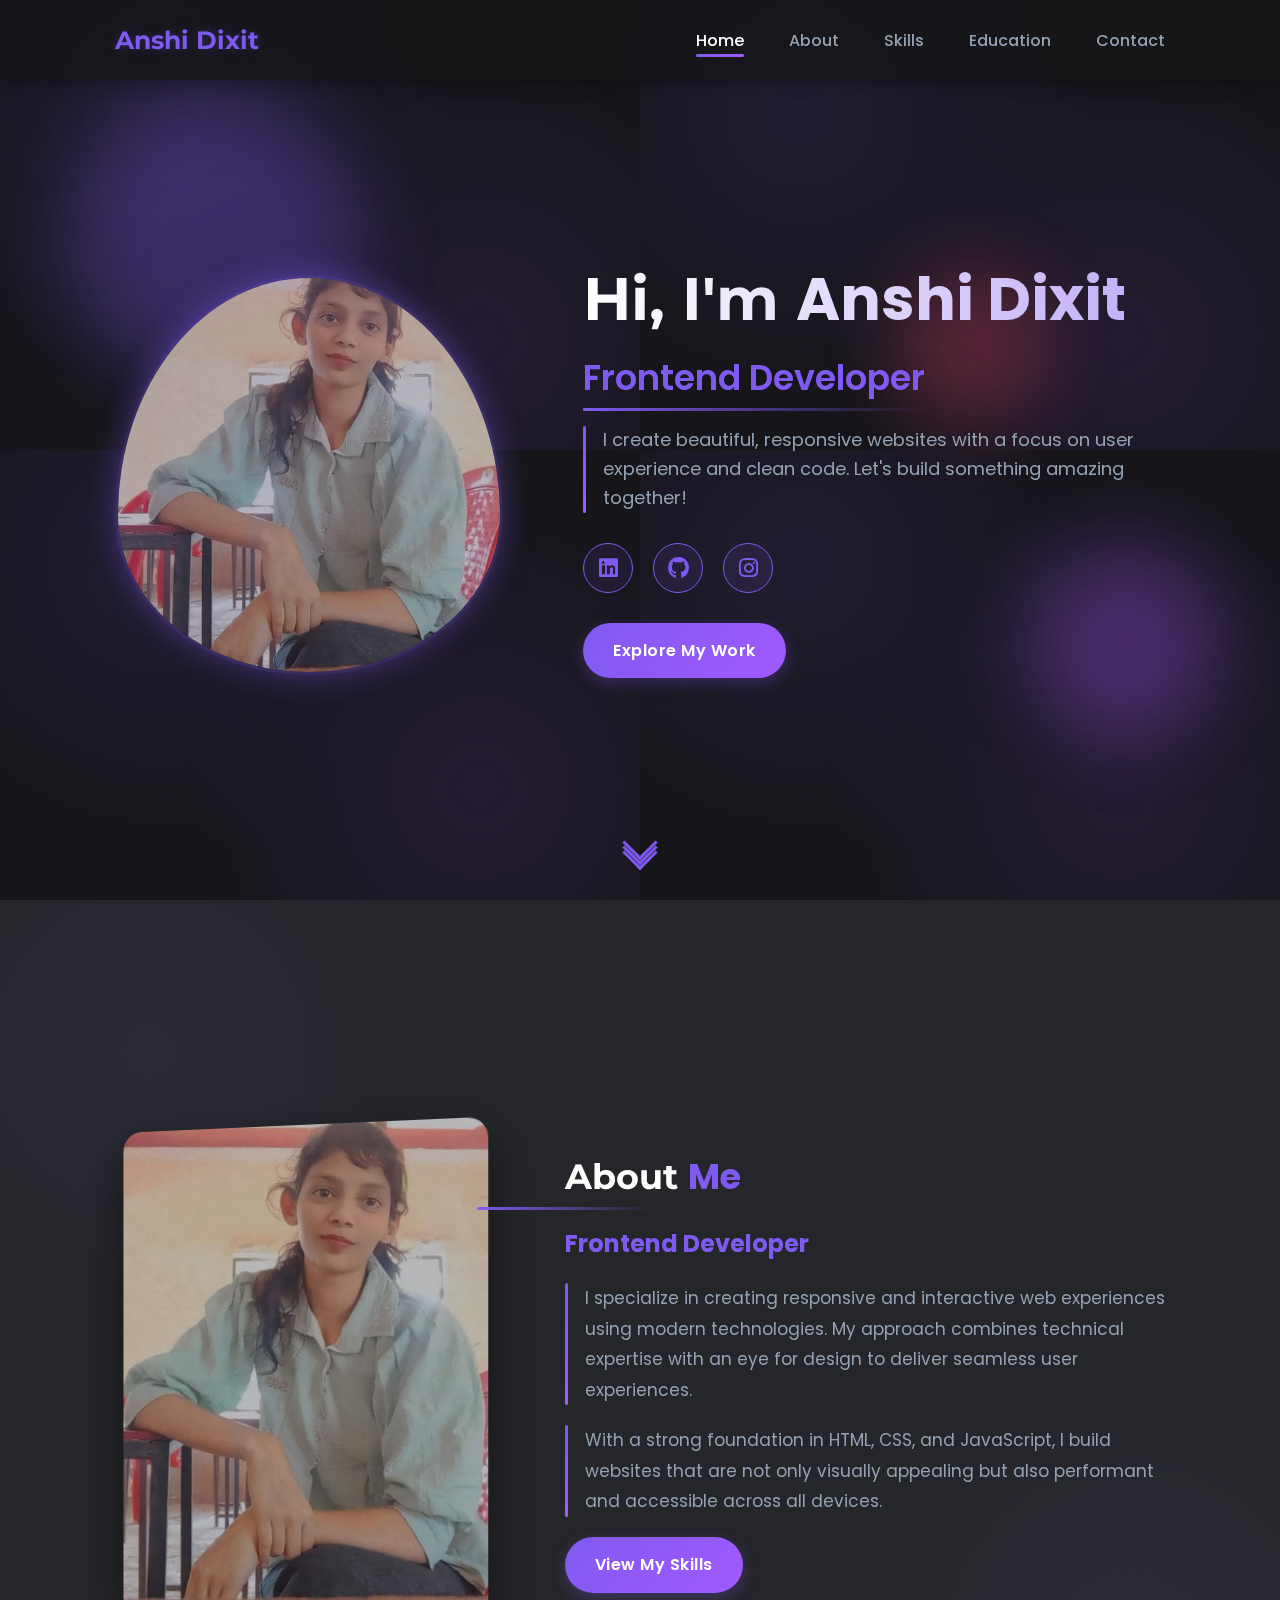
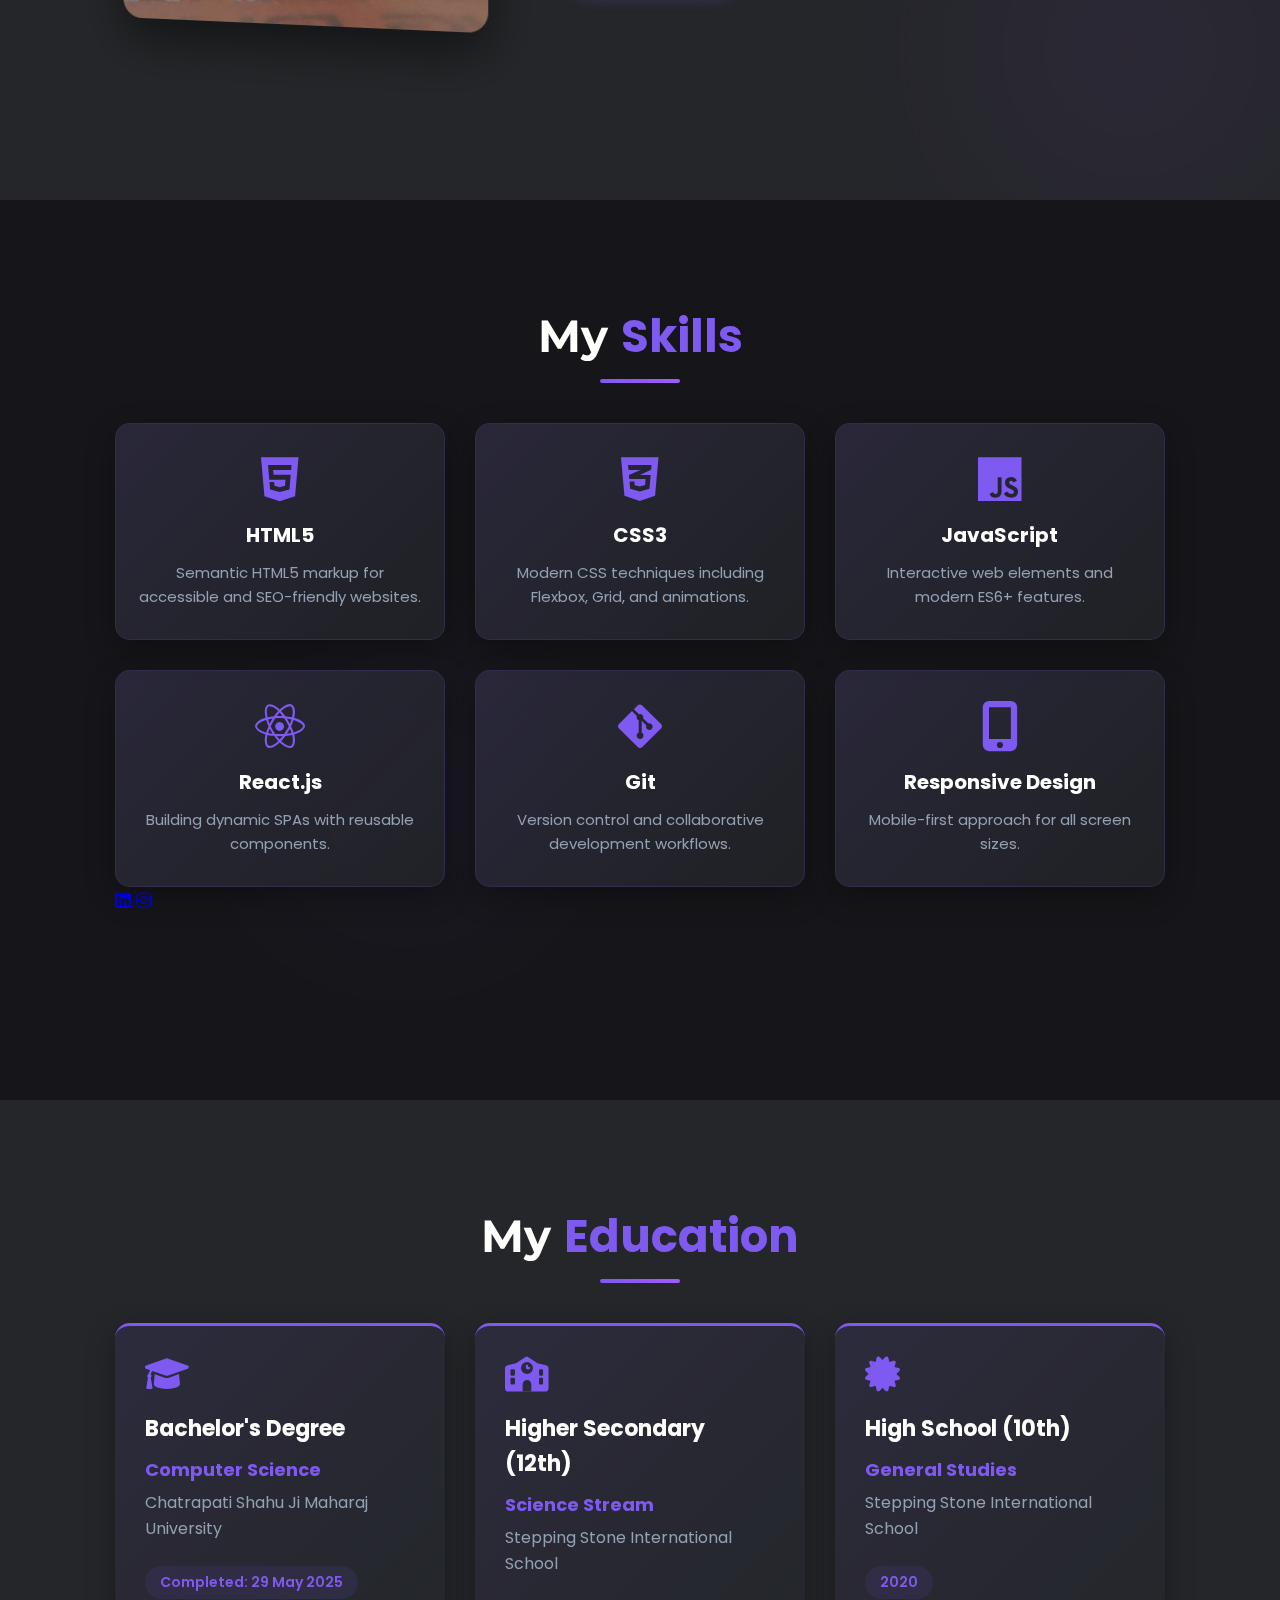
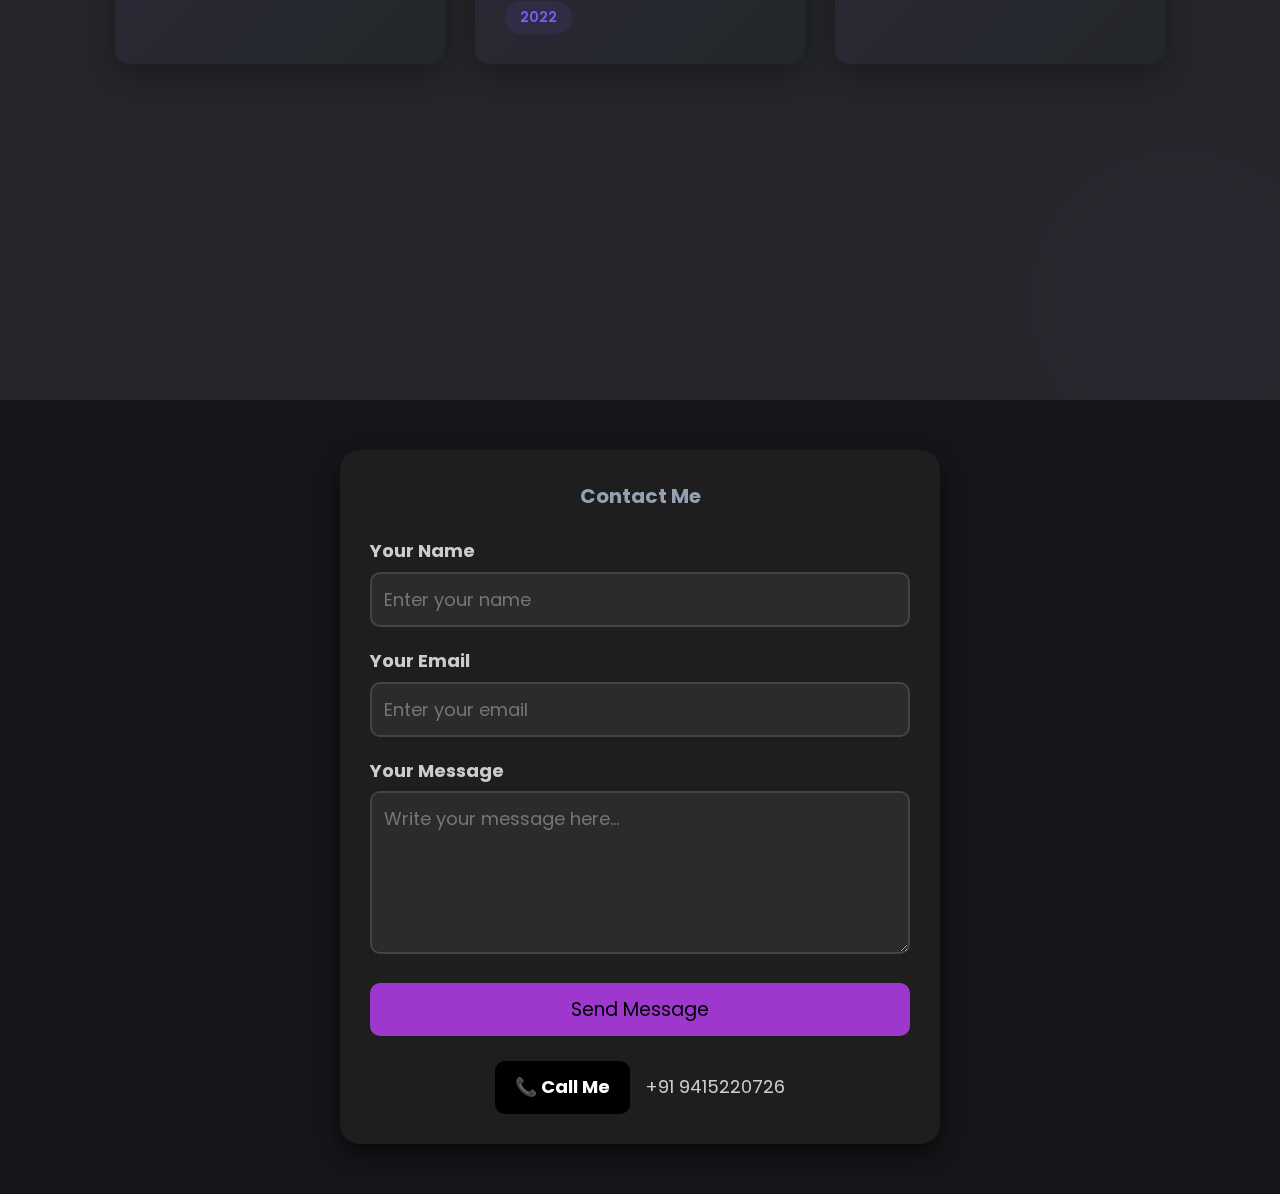
<file: index.html>
<!DOCTYPE html>
<html lang="en">
<head>
    <meta charset="UTF-8">
    <meta name="viewport" content="width=device-width, initial-scale=1.0">
    <link rel="stylesheet" href="https://cdnjs.cloudflare.com/ajax/libs/font-awesome/6.0.0-beta3/css/all.min.css">
    <title>Anshi Dixit - Portfolio</title>
    <style>
        @import url('https://fonts.googleapis.com/css2?family=Poppins:wght@300;400;500;600;700&family=Montserrat:wght@400;600;700&display=swap');

        :root {
            --primary: #7F5AF0;  /* Vibrant purple */
            --secondary: #a259ff; /* Teal accent */
            --dark: #16161A;     /* Dark background */
            --darker: #0F0F13;   /* Even darker elements */
            --light: #FFFFFE;    /* Pure white text */
            --accent: #EF4565;   /* Pink accent */
            --text: #94A1B2;     /* Light gray text */
            --bg: #242629;      /* Dark gray background */
            --glass: rgba(36, 38, 41, 0.7); /* Glass effect */
        }

        * {
            font-family: 'Poppins', sans-serif;
            margin: 0;
            padding: 0;
            box-sizing: border-box;
            text-decoration: none;
            border: none;
            outline: none;
        }

        html {
            font-size: 62.5%;
            overflow-x: hidden;
            scroll-behavior: smooth;
        }

        body {
            background-color: var(--dark);
            color: var(--text);
            line-height: 1.6;
            overflow-x: hidden;
             font-size: 18px; 
        }

        /* Animated Background */
        .bg-pattern {
            position: fixed;
            top: 0;
            left: 0;
            width: 100%;
            height: 100%;
            z-index: -1;
            opacity: 0.1;
            background: 
                radial-gradient(circle at 25% 25%, var(--primary), transparent 50%),
                radial-gradient(circle at 75% 75%, var(--secondary), transparent 50%);
            background-size: 50% 50%;
            animation: gradient-move 20s ease infinite;
        }

        @keyframes gradient-move {
            0% { background-position: 0% 0%, 100% 100%; }
            50% { background-position: 100% 0%, 0% 100%; }
            100% { background-position: 0% 0%, 100% 100%; }
        }

        header {
            position: fixed;
            top: 0;
            width: 100%;
            left: 0;
            padding: 2rem 9%;
            background-color: rgba(22, 22, 26, 0.9);
            display: flex;
            justify-content: space-between;
            align-items: center;
            z-index: 100;
            box-shadow: 0 2px 15px rgba(0, 0, 0, 0.3);
            backdrop-filter: blur(10px);
        }

        .logo {
            font-size: 2.5rem;
            font-weight: 700;
            color: var(--primary);
            cursor: pointer;
            transition: 0.3s ease;
            font-family: 'Montserrat', sans-serif;
            text-shadow: 0 0 10px rgba(127, 90, 240, 0.3);
        }

        .logo:hover {
            color: var(--secondary);
            text-shadow: 0 0 15px rgba(44, 182, 125, 0.4);
        }

        nav a {
            font-size: 1.6rem;
            color: var(--text);
            margin-left: 4rem;
            font-weight: 500;
            transition: 0.3s ease;
            position: relative;
            padding: 0.5rem 0;
        }

        nav a:hover,
        nav a.active {
            color: var(--light);
        }

        nav a::after {
            content: '';
            position: absolute;
            width: 0;
            height: 3px;
            background: linear-gradient(90deg, var(--primary), var(--secondary));
            bottom: 0;
            left: 0;
            transition: width 0.3s ease;
            border-radius: 3px;
        }

        nav a:hover::after,
        nav a.active::after {
            width: 100%;
        }

        section {
            min-height: 100vh;
            padding: 10rem 9% 5rem;
            position: relative;
        }

        /* Home Section */
        .home {
            display: flex;
            gap: 8rem;
            align-items: center;
            justify-content: center;
        }

        .home .home-content h1 {
            font-size: 6rem;
            line-height: 1.2;
            font-weight: 700;
            margin-bottom: 1.5rem;
            color: var(--light);
            font-family: 'Montserrat', sans-serif;
            background: linear-gradient(90deg, var(--light), var(--primary));
            -webkit-background-clip: text;
            background-clip: text;
            color: transparent;
            animation: gradient-shift 8s ease infinite;
            background-size: 200% 200%;
        }

        @keyframes gradient-shift {
            0% { background-position: 0% 50%; }
            50% { background-position: 100% 50%; }
            100% { background-position: 0% 50%; }
        }

        .home-content h2 {
            font-size: 3.5rem;
            font-weight: 600;
            margin-bottom: 2rem;
            color: var(--primary);
            position: relative;
            display: inline-block;
        }

        .home-content h2::after {
            content: '';
            position: absolute;
            width: 100%;
            height: 3px;
            background: linear-gradient(90deg, var(--primary), transparent);
            bottom: -5px;
            left: 0;
        }

        .home-content p {
            font-size: 1.8rem;
            margin-bottom: 3rem;
            max-width: 600px;
            position: relative;
            padding-left: 2rem;
        }

        .home-content p::before {
            content: '';
            position: absolute;
            width: 3px;
            height: 100%;
            background: linear-gradient(to bottom, var(--primary), var(--secondary));
            left: 0;
            top: 0;
            border-radius: 3px;
        }

        .home-img {
            position: relative;
            width: 400px;
            height: 400px;
            overflow: hidden;
            border-radius: 50% 50% 50% 50% / 60% 60% 40% 40%;
            box-shadow: 
                0 0 30px rgba(127, 90, 240, 0.4),
                inset 0 0 20px rgba(127, 90, 240, 0.2);
            border: 3px solid rgba(127, 90, 240, 0.3);
            transition: all 0.5s ease;
            z-index: 1;
        }

        .home-img::before {
            content: '';
            position: absolute;
            width: 100%;
            height: 100%;
            background: linear-gradient(135deg, rgba(127, 90, 240, 0.1), transparent);
            border-radius: inherit;
            z-index: 2;
        }

        .home-img img {
            width: 100%;
            height: 100%;
            object-fit: cover;
            object-position: center top;
            transform: scale(1.1);
            transition: transform 0.5s ease;
        }

        .home-img:hover {
            transform: translateY(-10px);
            box-shadow: 
                0 10px 40px rgba(127, 90, 240, 0.6),
                inset 0 0 30px rgba(127, 90, 240, 0.3);
        }

        .home-img:hover img {
            transform: scale(1.05);
        }

        .social-icons {
            display: flex;
            gap: 2rem;
            margin-bottom: 3rem;
        }

        .social-icons a {
            display: inline-flex;
            align-items: center;
            justify-content: center;
            width: 5rem;
            height: 5rem;
            background: rgba(127, 90, 240, 0.1);
            border-radius: 50%;
            font-size: 2.2rem;
            color: var(--primary);
            transition: all 0.3s ease;
            border: 1px solid var(--primary);
            position: relative;
            overflow: hidden;
        }

        .social-icons a::before {
            content: '';
            position: absolute;
            width: 100%;
            height: 100%;
            background: linear-gradient(135deg, var(--primary), var(--secondary));
            opacity: 0;
            transition: opacity 0.3s ease;
        }

        .social-icons a:hover {
            color: var(--light);
            transform: translateY(-5px) scale(1.1);
            box-shadow: 0 10px 20px rgba(127, 90, 240, 0.3);
        }

        .social-icons a:hover::before {
            opacity: 1;
        }

        .social-icons a i {
            position: relative;
            z-index: 1;
        }

        .btn {
            display: inline-block;
            padding: 1.5rem 3rem;
            background: linear-gradient(135deg, var(--primary), var(--secondary));
            color: var(--light);
            border-radius: 50px;
            font-size: 1.6rem;
            font-weight: 600;
            letter-spacing: 0.5px;
            transition: all 0.3s ease;
            box-shadow: 0 5px 15px rgba(127, 90, 240, 0.3);
            position: relative;
            overflow: hidden;
            z-index: 1;
        }

        .btn::before {
            content: '';
            position: absolute;
            top: 0;
            left: 0;
            width: 100%;
            height: 100%;
            background: linear-gradient(135deg, var(--secondary), var(--primary));
            opacity: 0;
            transition: opacity 0.3s ease;
            z-index: -1;
        }

        .btn:hover {
            transform: translateY(-3px);
            box-shadow: 0 10px 25px rgba(44, 182, 125, 0.4);
        }

        .btn:hover::before {
            opacity: 1;
        }

        .scroll-down {
            position: absolute;
            bottom: 5%;
            left: 50%;
            transform: translateX(-50%);
            display: flex;
            flex-direction: column;
            align-items: center;
            cursor: pointer;
            z-index: 10;
        }

        .scroll-down span {
            display: block;
            width: 25px;
            height: 25px;
            border-bottom: 3px solid var(--primary);
            border-right: 3px solid var(--primary);
            transform: rotate(45deg);
            margin: -10px;
            animation: scroll-down 2s infinite;
        }

        .scroll-down span:nth-child(2) {
            animation-delay: -0.2s;
        }

        .scroll-down span:nth-child(3) {
            animation-delay: -0.4s;
        }

        @keyframes scroll-down {
            0% {
                opacity: 0;
                transform: rotate(45deg) translate(-10px, -10px);
            }
            50% {
                opacity: 1;
            }
            100% {
                opacity: 0;
                transform: rotate(45deg) translate(10px, 10px);
            }
        }

        /* About Section */
        .about {
            background-color: var(--bg);
            display: flex;
            justify-content: center;
            align-items: center;
            gap: 8rem;
            position: relative;
            overflow: hidden;
        }

        .about::before {
            content: '';
            position: absolute;
            width: 500px;
            height: 500px;
            background: radial-gradient(circle, var(--primary), transparent 70%);
            filter: blur(100px);
            opacity: 0.1;
            top: -100px;
            left: -100px;
            z-index: 0;
        }

        .about::after {
            content: '';
            position: absolute;
            width: 500px;
            height: 500px;
            background: radial-gradient(circle, var(--secondary), transparent 70%);
            filter: blur(100px);
            opacity: 0.1;
            bottom: -100px;
            right: -100px;
            z-index: 0;
        }

        .about-img {
            position: relative;
            width: 400px;
            height: 500px;
            overflow: hidden;
            border-radius: 20px;
            box-shadow: 0 20px 50px rgba(0, 0, 0, 0.5);
            z-index: 1;
            transform: perspective(1000px) rotateY(-10deg);
            transition: transform 0.5s ease;
        }

        .about-img:hover {
            transform: perspective(1000px) rotateY(0deg);
        }

        .about-img img {
            width: 100%;
            height: 100%;
            object-fit: cover;
            object-position: center top;
            transition: transform 0.5s ease;
        }

        .about-img:hover img {
            transform: scale(1.05);
        }

        .about-content {
            position: relative;
            z-index: 1;
            max-width: 600px;
        }

        .heading {
            font-size: 4.5rem;
            text-align: center;
            margin-bottom: 5rem;
            color: var(--light);
            position: relative;
            font-family: 'Montserrat', sans-serif;
        }

        .heading span {
            color: var(--primary);
        }

        .heading::after {
            content: '';
            position: absolute;
            bottom: -10px;
            left: 50%;
            transform: translateX(-50%);
            width: 80px;
            height: 4px;
            background: linear-gradient(90deg, var(--primary), var(--secondary));
            border-radius: 2px;
        }

        .about-content h2 {
            font-size: 3.5rem;
            margin-bottom: 2rem;
            color: var(--light);
            position: relative;
            display: inline-block;
        }

        .about-content h2::after {
            content: '';
            position: absolute;
            width: 100%;
            height: 3px;
            background: linear-gradient(90deg, var(--primary), transparent);
            bottom: -5px;
            left: 0;
        }

        .about-content h3 {
            font-size: 2.4rem;
            margin-bottom: 2rem;
            color: var(--primary);
        }

        .about-content p {
            font-size: 1.7rem;
            margin-bottom: 2rem;
            line-height: 1.8;
            position: relative;
            padding-left: 2rem;
        }

        .about-content p::before {
            content: '';
            position: absolute;
            width: 3px;
            height: 100%;
            background: linear-gradient(to bottom, var(--primary), var(--secondary));
            left: 0;
            top: 0;
            border-radius: 3px;
        }

        /* Skills Section */
        .skills {
            background-color: var(--dark);
            position: relative;
            overflow: hidden;
        }

        .skills::before {
            content: '';
            position: absolute;
            width: 300px;
            height: 300px;
            background: radial-gradient(circle, var(--primary), transparent 70%);
            filter: blur(80px);
            opacity: 0.1;
            top: 50%;
            left: 20%;
            z-index: 0;
        }

        .skills h2 {
            margin-bottom: 5rem;
            position: relative;
            z-index: 1;
        }

        .skills-container {
            display: grid;
            grid-template-columns: repeat(auto-fit, minmax(250px, 1fr));
            gap: 3rem;
            position: relative;
            z-index: 1;
        }

        .skills-box {
            background: var(--glass);
            padding: 3rem 2rem;
            border-radius: 15px;
            text-align: center;
            transition: all 0.3s ease;
            box-shadow: 0 10px 30px rgba(0, 0, 0, 0.3);
            backdrop-filter: blur(10px);
            border: 1px solid rgba(127, 90, 240, 0.2);
            position: relative;
            overflow: hidden;
        }

        .skills-box::before {
            content: '';
            position: absolute;
            width: 100%;
            height: 100%;
            background: linear-gradient(135deg, rgba(127, 90, 240, 0.1), transparent);
            top: 0;
            left: 0;
            z-index: -1;
        }

        .skills-box:hover {
            transform: translateY(-10px);
            box-shadow: 0 15px 40px rgba(127, 90, 240, 0.3);
            border-color: var(--primary);
        }

        .skills-box i {
            font-size: 5rem;
            color: var(--primary);
            margin-bottom: 1.5rem;
            transition: transform 0.3s ease;
        }

        .skills-box:hover i {
            transform: scale(1.2);
        }

        .skills-box h3 {
            font-size: 2rem;
            margin-bottom: 1rem;
            color: var(--light);
        }

        .skills-box p {
            font-size: 1.5rem;
        }

        /* Education Section */
        .education {
            background-color: var(--bg);
            position: relative;
            overflow: hidden;
        }

        .education::before {
            content: '';
            position: absolute;
            width: 400px;
            height: 400px;
            background: radial-gradient(circle, var(--secondary), transparent 70%);
            filter: blur(100px);
            opacity: 0.1;
            bottom: -100px;
            right: -100px;
            z-index: 0;
        }

        .education h2 {
            margin-bottom: 5rem;
            position: relative;
            z-index: 1;
        }

        .education-container {
            display: grid;
            grid-template-columns: repeat(auto-fit, minmax(300px, 1fr));
            gap: 3rem;
            position: relative;
            z-index: 1;
        }

        .education-box {
            background: var(--glass);
            padding: 3rem;
            border-radius: 15px;
            transition: all 0.3s ease;
            box-shadow: 0 10px 30px rgba(0, 0, 0, 0.3);
            backdrop-filter: blur(10px);
            position: relative;
            overflow: hidden;
            border-top: 3px solid var(--primary);
        }

        .education-box::before {
            content: '';
            position: absolute;
            width: 100%;
            height: 100%;
            background: linear-gradient(135deg, rgba(127, 90, 240, 0.1), transparent);
            top: 0;
            left: 0;
            z-index: -1;
        }

        .education-box:hover {
            transform: translateY(-10px);
            box-shadow: 0 15px 40px rgba(127, 90, 240, 0.3);
        }

        .education-box i {
            font-size: 3.5rem;
            color: var(--primary);
            margin-bottom: 2rem;
            transition: transform 0.3s ease;
        }

        .education-box:hover i {
            transform: rotate(15deg) scale(1.2);
        }

        .education-box h3 {
            font-size: 2.2rem;
            margin-bottom: 1rem;
            color: var(--light);
        }

        .education-box h4 {
            font-size: 1.8rem;
            margin-bottom: 0.5rem;
            color: var(--primary);
        }

        .education-box p {
            font-size: 1.6rem;
            margin-bottom: 1rem;
        }

        .education-box .year {
            font-size: 1.4rem;
            color: var(--primary);
            font-weight: 600;
            margin-top: 1.5rem;
            display: inline-block;
            padding: 0.5rem 1.5rem;
            background: rgba(127, 90, 240, 0.1);
            border-radius: 50px;
        }

         .contact-section {
    max-width: 600px;
    margin: 50px auto;
    background: #1e1e1e;
    padding: 30px;
    border-radius: 20px;
    box-shadow: 0 10px 25px rgba(0, 0, 0, 0.6);
  }
        /* Creative Contact Section */
        .contact-section h2 {
      text-align: center;
      margin-bottom: 25px;
      font-size:20px;
    }

    .form-group {
      margin-bottom: 20px;
    }

    .form-group label {
      display: block;
      font-weight: bold;
      margin-bottom: 6px;
      color: #ccc;
    }

    .form-group input,
    .form-group textarea {
      width: 100%;
      padding: 12px;
      border: 2px solid #444;
      background-color: #2b2b2b;
      color: #fff;
      border-radius: 10px;
      font-size: 18px;
      transition: border-color 0.3s ease;
    }

    .form-group input:focus,
    .form-group textarea:focus {
      border-color: #00bfff;
      outline: none;
      
    }

    .submit-btn {
      background-color: #9e37ce;
      color: #000;
      border: none;
      padding: 12px;
      font-size: 19px;
      border-radius: 10px;
      cursor: pointer;
      width: 100%;
    }

    .submit-btn:hover {
      background-color: #5800cc;
    }

    .success-message {
      text-align: center;
      color: #00ff99;
      margin-top: 15px;
    }

        .info-item {
            display: flex;
            align-items: center;
            margin-bottom: 2rem;
        }

        .info-item i {
            font-size: 2rem;
            color: var(--primary);
            margin-right: 1.5rem;
            width: 50px;
            height: 50px;
            background: rgba(127, 90, 240, 0.1);
            border-radius: 50%;
            display: flex;
            align-items: center;
            justify-content: center;
            transition: all 0.3s ease;
        }

        .info-item:hover i {
            background: var(--primary);
            color: var(--light);
            transform: rotate(15deg);
        }

        .info-content h4 {
            font-size: 1.8rem;
            color: var(--light);
            margin-bottom: 0.5rem;
        }

        .info-content p {
            font-size: 1.6rem;
            color: var(--text);
        }

        .contact-form {
            flex: 1;
            background: var(--glass);
            padding: 4rem;
            border-radius: 20px;
            box-shadow: 0 10px 30px rgba(0, 0, 0, 0.3);
            backdrop-filter: blur(10px);
            border: 1px solid rgba(127, 90, 240, 0.2);
        }

        .contact-form form {
            display: flex;
            flex-direction: column;
        }

        .call-btn {
        background-color: #00bfff;
        color: #000;
        padding: 12px 20px;
        border-radius: 10px;
        text-decoration: none;
        font-size: 18px;
        font-weight: bold;
        transition: background-color 0.3s ease;
         margin-right: 10px;
        }

       .call-btn:hover {
  background-color: #333333; /* slightly lighter black on hover */
}



        .input-box {
            position: relative;
            margin-bottom: 2rem;
        }

        .input-box input,
        .input-box textarea {
            width: 100%;
            padding: 1.5rem;
            font-size: 1.6rem;
            color: var(--light);
            background: rgba(36, 38, 41, 0.5);
            border-radius: 10px;
            border: 1px solid rgba(127, 90, 240, 0.3);
            transition: all 0.3s ease;
        }

        .input-box input:focus,
        .input-box textarea:focus {
            border-color: var(--primary);
            box-shadow: 0 0 0 3px rgba(127, 90, 240, 0.2);
        }

        .input-box label {
            position: absolute;
            top: 1.5rem;
            left: 1.5rem;
            font-size: 1.6rem;
            color: var(--text);
            pointer-events: none;
            transition: all 0.3s ease;
        }

        .input-box input:focus ~ label,
        .input-box input:valid ~ label,
        .input-box textarea:focus ~ label,
        .input-box textarea:valid ~ label {
            top: -1rem;
            left: 1rem;
            font-size: 1.2rem;
            background: var(--bg);
            padding: 0 0.5rem;
            color: var(--primary);
        }

        .contact-form .btn {
            align-self: flex-start;
            margin-top: 1rem;
        }

        /* Footer */
        .footer {
            background: var(--darker);
            padding: 3rem 9%;
            text-align: center;
            border-top: 1px solid rgba(127, 90, 240, 0.2);
            position: relative;
        }

        .footer p {
            font-size: 1.6rem;
            color: var(--text);
        }

        .footer::before {
            content: '';
            position: absolute;
            width: 100%;
            height: 1px;
            background: linear-gradient(90deg, transparent, var(--primary), transparent);
            top: 0;
            left: 0;
        }

        /* Floating Elements */
        .floating {
            position: absolute;
            border-radius: 50%;
            filter: blur(40px);
            opacity: 0.3;
            z-index: 0;
        }

        .floating-1 {
            width: 300px;
            height: 300px;
            background: var(--primary);
            top: 10%;
            left: 5%;
            animation: float 15s ease-in-out infinite;
        }

        .floating-2 {
            width: 200px;
            height: 200px;
            background: var(--secondary);
            top: 60%;
            left: 80%;
            animation: float 12s ease-in-out infinite reverse;
        }

        .floating-3 {
            width: 150px;
            height: 150px;
            background: var(--accent);
            top: 30%;
            left: 70%;
            animation: float 10s ease-in-out infinite;
        }

        @keyframes float {
            0% { transform: translate(0, 0); }
            50% { transform: translate(50px, 50px); }
            100% { transform: translate(0, 0); }
        }

        /* Responsive Design */
        @media (max-width: 1200px) {
            html {
                font-size: 55%;
            }

            .contact-container {
                flex-direction: column;
            }

            .contact-info,
            .contact-form {
                width: 100%;
            }
        }

        @media (max-width: 995px) {
            header {
                padding: 2rem 3%;
            }

            section {
                padding: 10rem 3% 5rem;
            }

            .home,
            .about {
                flex-direction: column;
                gap: 5rem;
            }

            .home-img,
            .about-img {
                width: 70vw;
                height: auto;
            }

            .home-content {
                text-align: center;
            }

            .social-icons {
                justify-content: center;
            }
        }

        @media (max-width: 768px) {
            .skills-container,
            .education-container {
                grid-template-columns: 1fr;
            }

            .home-img,
            .about-img {
                width: 90vw;
            }
        }

        @media (max-width: 450px) {
            html {
                font-size: 50%;
            }

            nav a {
                margin-left: 2rem;
                font-size: 1.4rem;
            }

            .home-content h1 {
                font-size: 4.5rem;
            }

            .home-content h2 {
                font-size: 2.8rem;
            }
        }
    </style>
</head>
<body>
    <div class="bg-pattern"></div>
    <div class="floating floating-1"></div>
    <div class="floating floating-2"></div>
    <div class="floating floating-3"></div>

    <header>
        <a href="#home" class="logo">Anshi Dixit</a>   
        <nav>
            <a href="#home" class="active">Home</a>
            <a href="#about">About</a>
            <a href="#skills">Skills</a>
            <a href="#education">Education</a>
            <a href="#contact">Contact</a>
        </nav>
    </header>

    <section class="home" id="home">
        <div class="home-img">
            <img src="anshi_resized_600px.jpeg" alt="Anshi Dixit">
        </div>
        <div class="home-content">
            <h1>Hi, I'm <span>Anshi Dixit</span></h1>
            <h2>Frontend Developer</h2>
            <p>I create beautiful, responsive websites with a focus on user experience and clean code. Let's build something amazing together!</p>
            <div class="social-icons">
                <a href="https://www.linkedin.com/" target="_blank"><i class="fa-brands fa-linkedin"></i></a>
                <a href="https://github.com/" target="_blank"><i class="fa-brands fa-github"></i></a>
                <a href="https://www.instagram.com/" target="_blank"><i class="fa-brands fa-instagram"></i></a>
            </div>
            <a href="#about" class="btn">Explore My Work</a>
        </div>
        <a href="#about" class="scroll-down">
            <span></span>
            <span></span>
            <span></span>
        </a>
    </section>

    <!-- About Section -->
    <section class="about" id="about">
        <div class="about-img">
            <img src="anshi_resized_600px.jpeg" alt="Anshi Dixit">
        </div>
        <div class="about-content">
            <h2 class="heading">About <span>Me</span></h2>
            <h3>Frontend Developer</h3>
            <p>I specialize in creating responsive and interactive web experiences using modern technologies. My approach combines technical expertise with an eye for design to deliver seamless user experiences.</p>
            <p>With a strong foundation in HTML, CSS, and JavaScript, I build websites that are not only visually appealing but also performant and accessible across all devices.</p>
            <a href="#skills" class="btn">View My Skills</a>
        </div>
    </section>

    <!-- Skills Section -->
    <section class="skills" id="skills">
        <h2 class="heading">My <span>Skills</span></h2>
        <div class="skills-container">
            <div class="skills-box">
                <i class="fa-brands fa-html5"></i>
                <h3>HTML5</h3>
                <p>Semantic HTML5 markup for accessible and SEO-friendly websites.</p>
                <div class="skill-meter">
                    <div class="skill-level" style="width: 95%"></div>
                </div>
            </div>
            <div class="skills-box">
                <i class="fa-brands fa-css3-alt"></i>
                <h3>CSS3</h3>
                <p>Modern CSS techniques including Flexbox, Grid, and animations.</p>
                <div class="skill-meter">
                    <div class="skill-level" style="width: 90%"></div>
                </div>
            </div>
            <div class="skills-box">
                <i class="fa-brands fa-js"></i>
                <h3>JavaScript</h3>
                <p>Interactive web elements and modern ES6+ features.</p>
                <div class="skill-meter">
                    <div class="skill-level" style="width: 85%"></div>
                </div>
            </div>
            <div class="skills-box">
                <i class="fa-brands fa-react"></i>
                <h3>React.js</h3>
                <p>Building dynamic SPAs with reusable components.</p>
                <div class="skill-meter">
                    <div class="skill-level" style="width: 80%"></div>
                </div>
            </div>
            <div class="skills-box">
                <i class="fa-brands fa-git-alt"></i>
                <h3>Git</h3>
                <p>Version control and collaborative development workflows.</p>
                <div class="skill-meter">
                    <div class="skill-level" style="width: 85%"></div>
                </div>
            </div>
            <div class="skills-box">
                <i class="fas fa-mobile-alt"></i>
                <h3>Responsive Design</h3>
                <p>Mobile-first approach for all screen sizes.</p>
                <div class="skill-meter">
                    <div class="skill-level" style="width: 90%"></div>
                </div>
            </div>
        </div>
        <div class="social-links">
  <a href="https://www.linkedin.com/in/anshi-dixit-55932425b?utm_source=share&utm_campaign=share_via&utm_content=profile&utm_medium=android_app" target="_blank" aria-label="LinkedIn">
    <i class="fab fa-linkedin"></i>
  </a>
  <a href="https://www.instagram.com/legacys794?igsh=Z2Fwbzc0bnlodDMz" target="_blank" aria-label="Instagram">
    <i class="fab fa-instagram"></i>
  </a>
</div>

    </section>

    <!-- Education Section -->
    <section class="education" id="education">
        <h2 class="heading">My <span>Education</span></h2>
        <div class="education-container">
            <div class="education-box">
                <i class="fas fa-graduation-cap"></i>
                <h3>Bachelor's Degree</h3>
                <h4>Computer Science</h4>
                <p>Chatrapati Shahu Ji Maharaj University</p>
                <span class="year">Completed: 29 May 2025</span>
            </div>
            <div class="education-box">
                <i class="fas fa-school"></i>
                <h3>Higher Secondary (12th)</h3>
                <h4>Science Stream</h4>
                <p>Stepping Stone International School</p>
                <span class="year">2022</span>
            </div>
            <div class="education-box">
                <i class="fas fa-certificate"></i>
                <h3>High School (10th)</h3>
                <h4>General Studies</h4>
                <p>Stepping Stone International School</p>
                <span class="year">2020</span>
            </div>
        </div>
    </section>

    <div class="contact-section">
    <h2>Contact Me</h2>
    <form action="https://formspree.io/f/mqabnpne" method="POST" id="contactForm">
      <!-- 🔁 Replace above URL with your own Formspree link -->
      <div class="form-group">
        <label for="name">Your Name</label>
        <input type="text" id="name" name="name" placeholder="Enter your name" required />
      </div>
      <div class="form-group">
        <label for="email">Your Email</label>
        <input type="email" id="email" name="email" placeholder="Enter your email" required />
      </div>
      <div class="form-group">
        <label for="message">Your Message</label>
        <textarea id="message" name="message" rows="5" placeholder="Write your message here..." required></textarea>
      </div>
      <button type="submit" class="submit-btn">Send Message</button>
    </form>
    <div class="success-message" id="successMessage" style="display: none;">
      Thank you! Your message has been sent.
    </div>
   <div class="call-option" style="text-align: center; margin-top: 25px;">
  <a href="tel:+919415220726" class="call-btn" style="
    display: inline-block;
    padding: 12px 20px;
   background-color: #000000;  /* 🔴 Changed from blue/red to black */
    color: #ffffff;
    text-decoration: none;
    border-radius: 10px;
    font-weight: bold;
    font-size: 18px;
    margin-right: 10px;
  ">
    📞 Call Me
  </a>
  <span style="font-size: 18px; color:#cccccc;">+91 9415220726</span>
</div>


  </div>

  <script>
    const form = document.getElementById("contactForm");
    const successMessage = document.getElementById("successMessage");

    form.addEventListener("submit", function (e) {
      e.preventDefault();
      const data = new FormData(form);
      const xhr = new XMLHttpRequest();
      xhr.open("POST", form.action);
      xhr.setRequestHeader("Accept", "application/json");
      xhr.onreadystatechange = function () {
        if (xhr.readyState !== XMLHttpRequest.DONE) return;
        if (xhr.status === 200) {
          successMessage.style.display = "block";
          form.reset();
          setTimeout(() => {
            successMessage.style.display = "none";
          }, 4000);
        } else {
          alert("Oops! Something went wrong.");
        }
      };
      xhr.send(data);
    });
  </script>
</file>
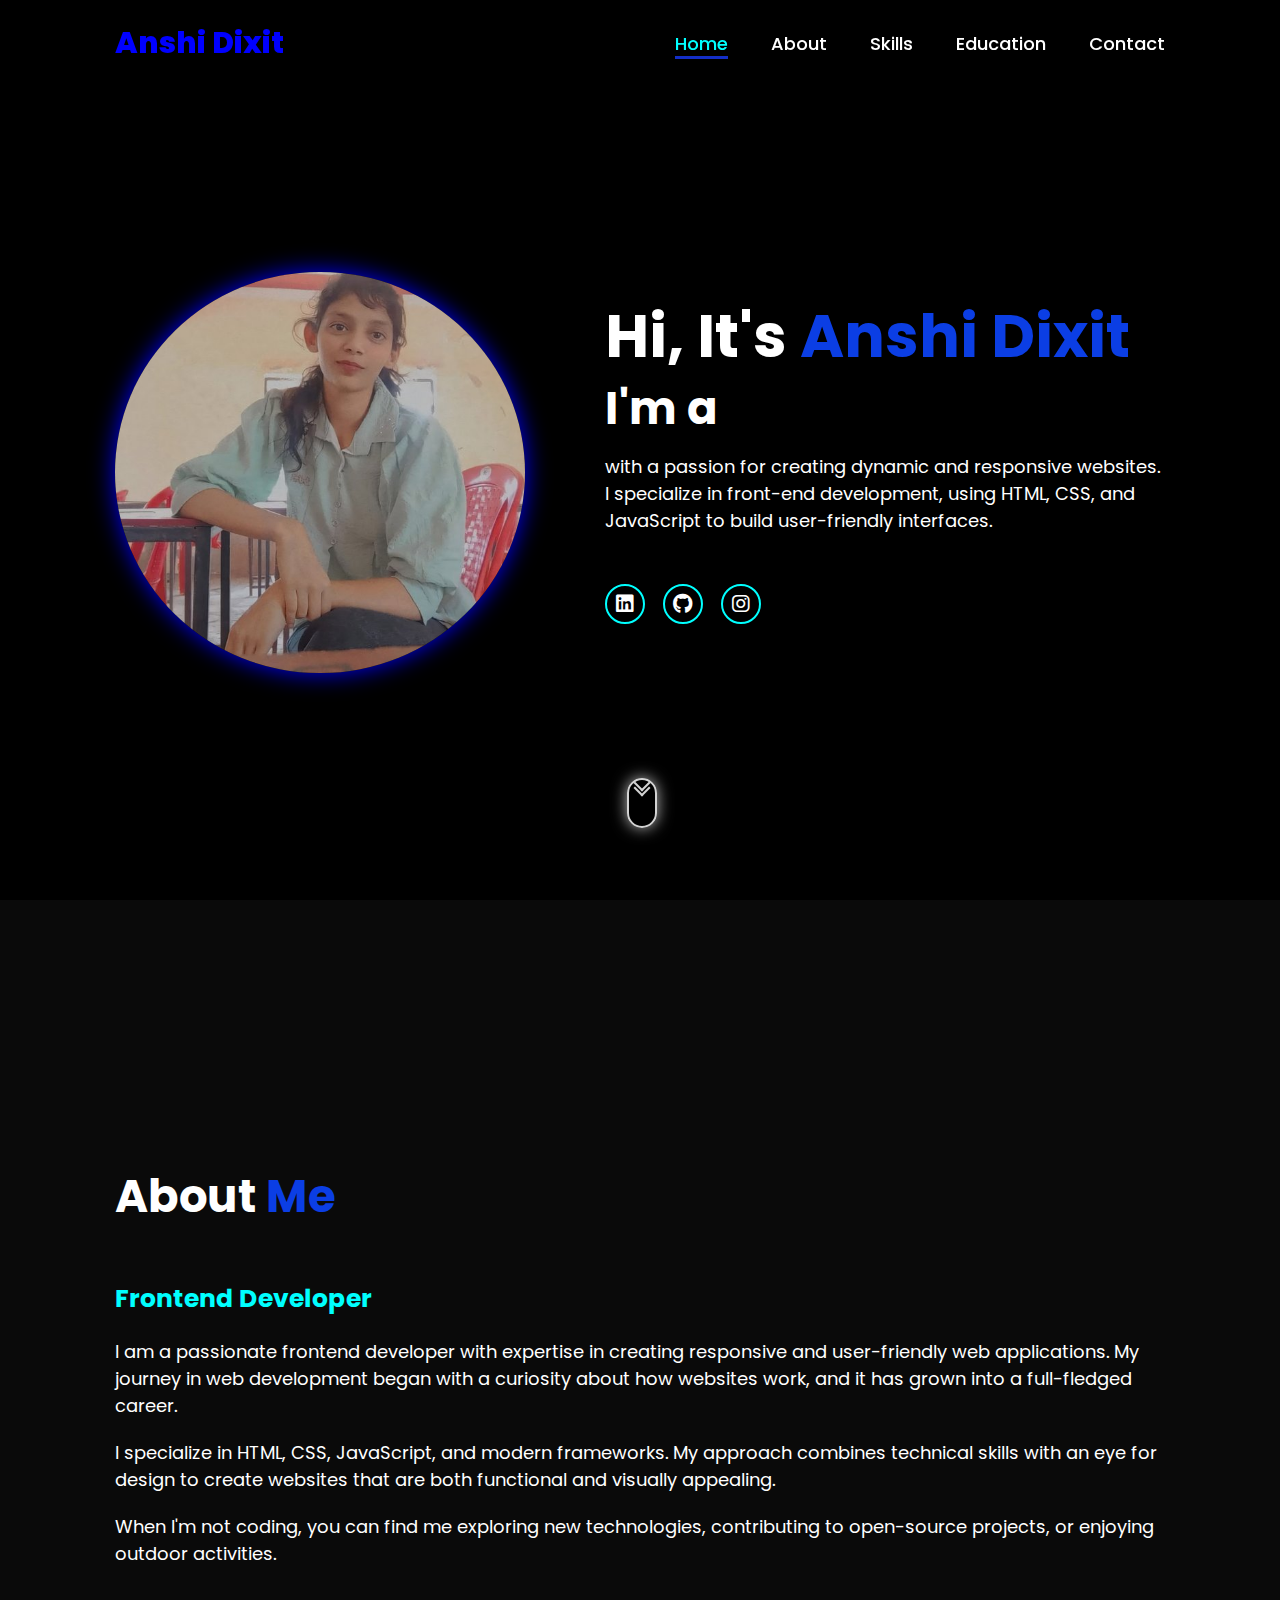
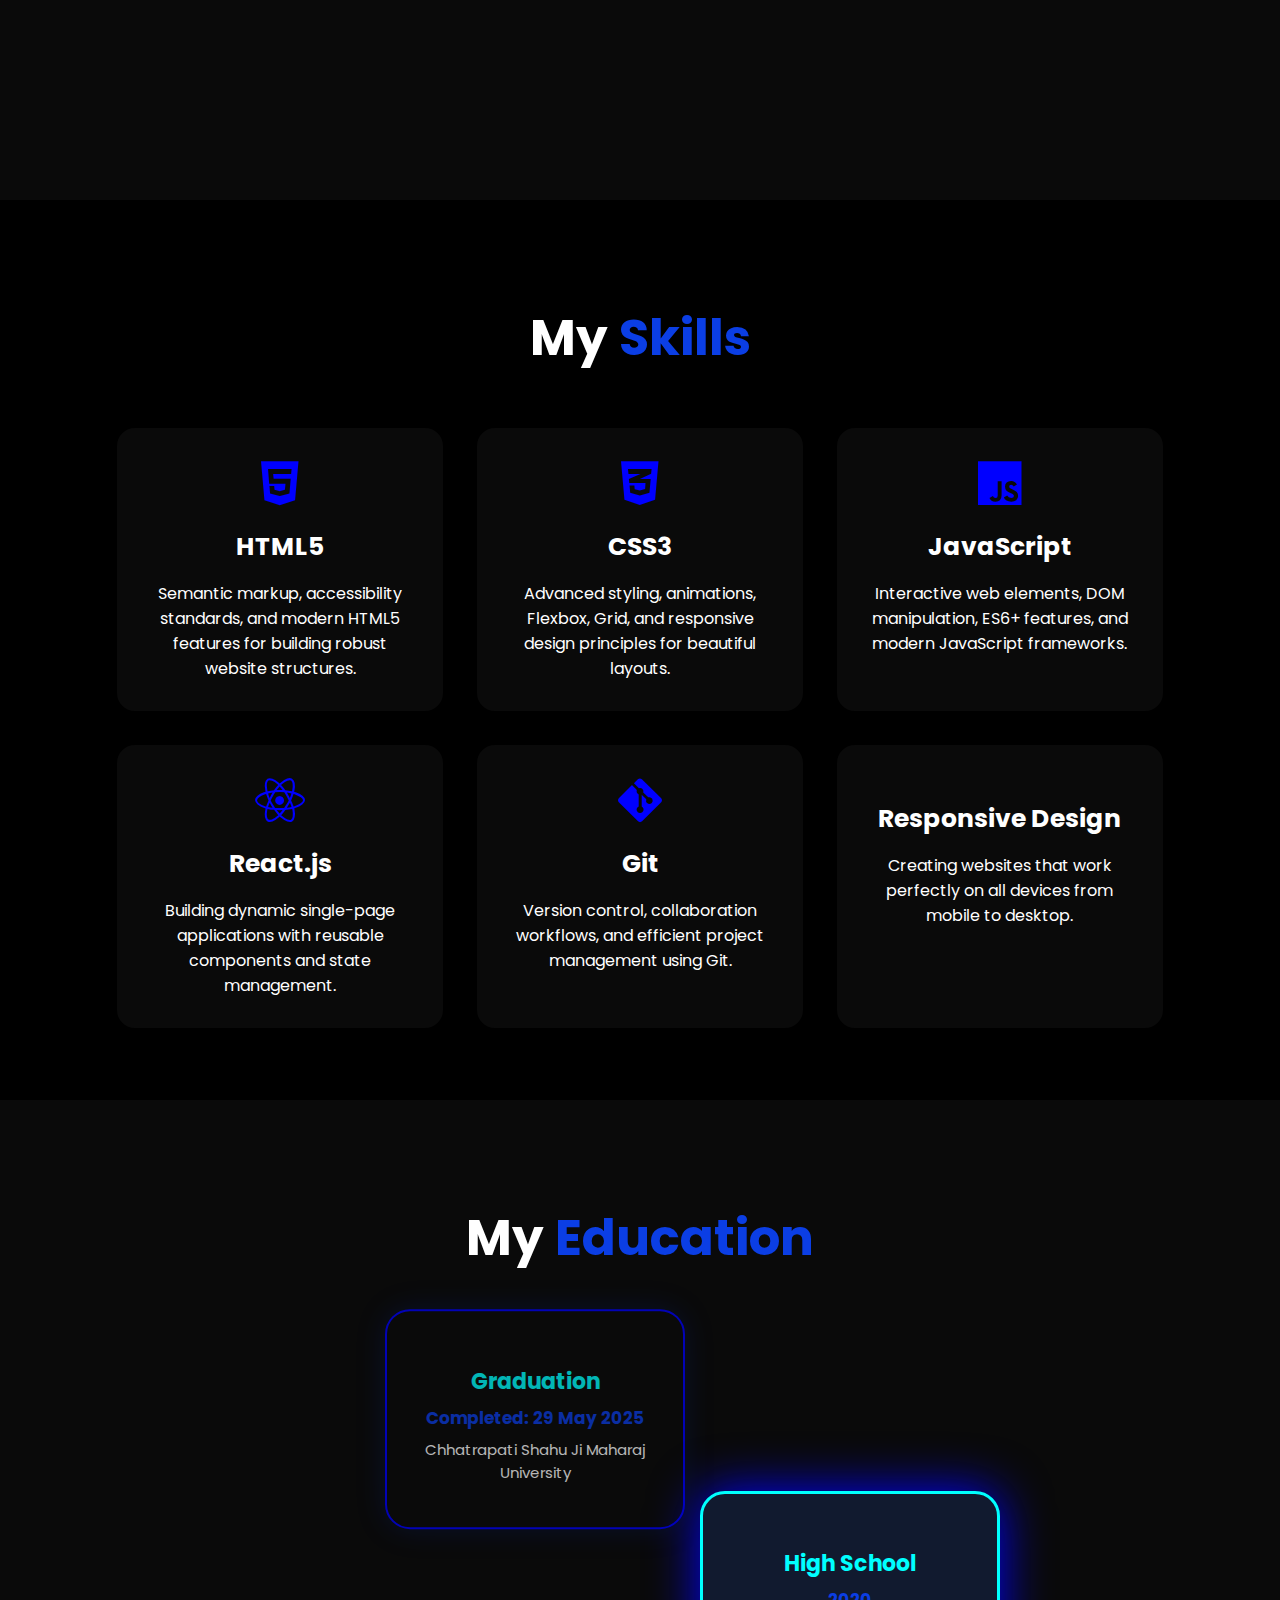
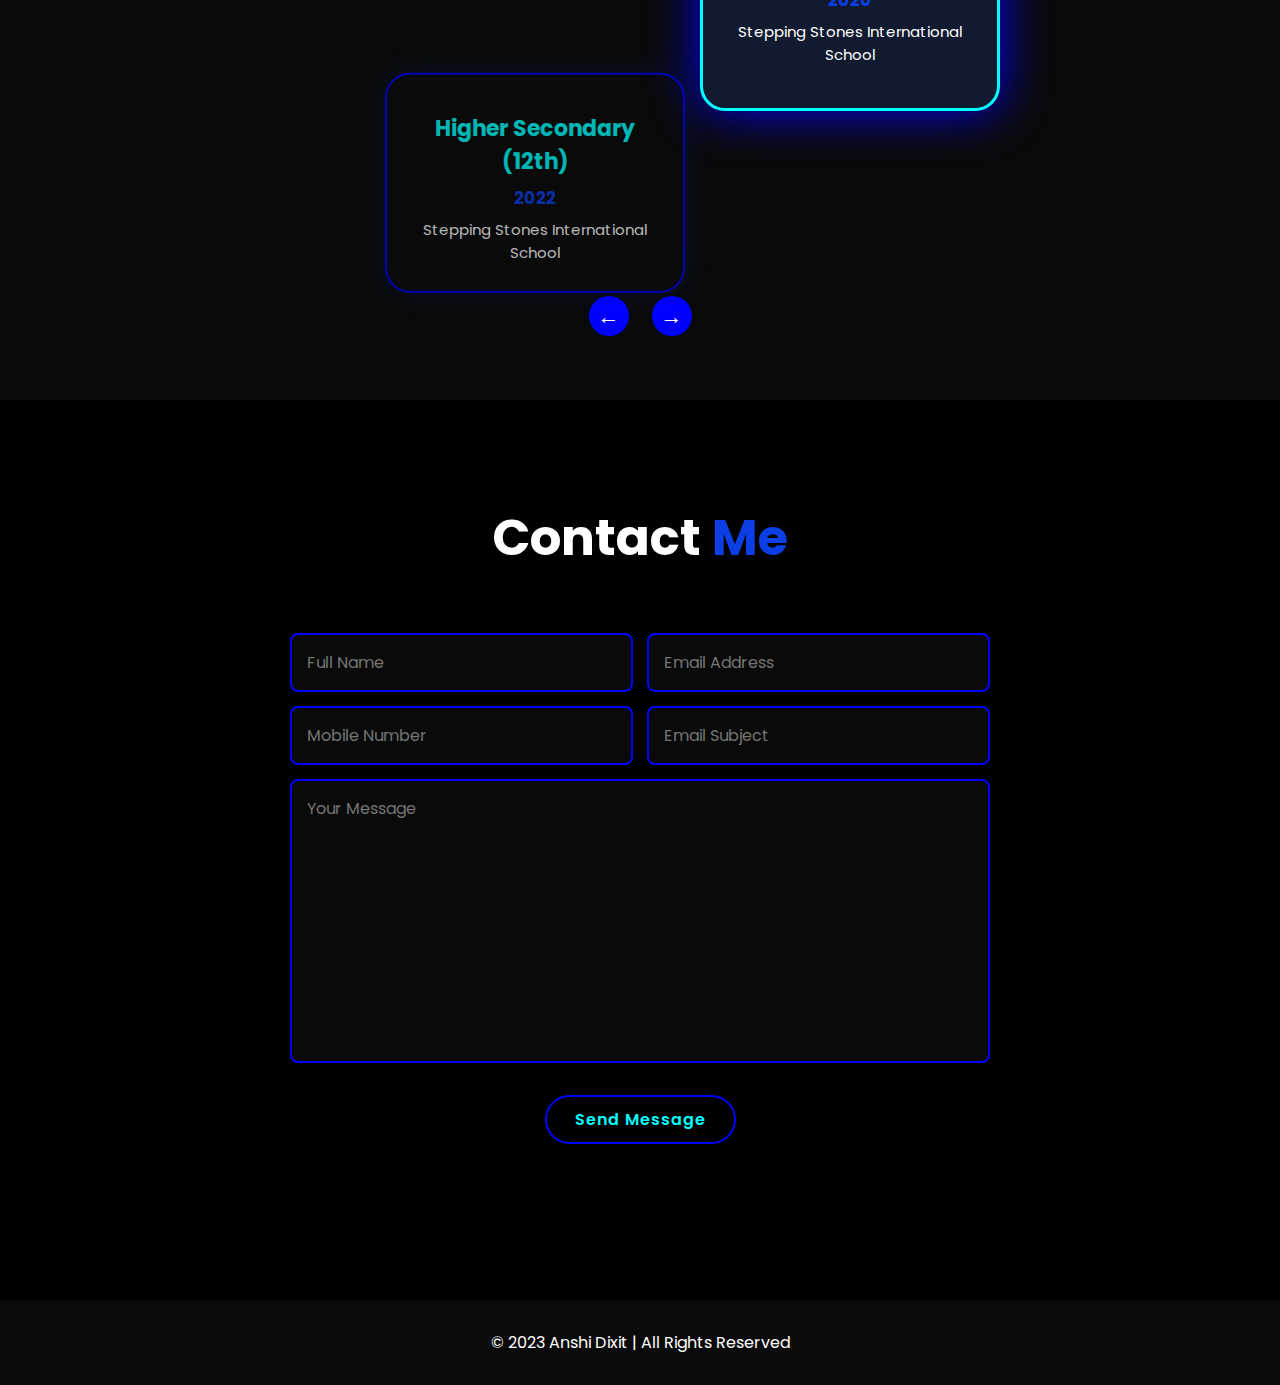
<file: portfolio.html>
<!DOCTYPE html>
<html lang="en">
<head>
    <meta charset="UTF-8">
    <meta name="viewport" content="width=device-width, initial-scale=1.0">
    <link rel="stylesheet" href="https://cdnjs.cloudflare.com/ajax/libs/font-awesome/6.0.0-beta3/css/all.min.css">
    <title>Anshi Dixit - Portfolio</title>
    <style>
        @import url('https://fonts.googleapis.com/css2?family=Poppins:wght@400;500;600;700&display=swap');

        * {
            font-family: 'Poppins', sans-serif;
            margin: 0;
            padding: 0;
            box-sizing: border-box;
            text-decoration: none;
            border: none;
            outline: none;
            scroll-behavior: smooth;
        }

        html {
            font-size: 62.5%;
            overflow-x: hidden;
        }

        body {
            background-color: black;
            color: white;
        }

        header {
            position: fixed;
            top: 0;
            width: 100%;
            left: 0;
            padding: 2rem 9%;
            background-color: rgba(0, 0, 0, 0.8);
            display: flex;
            justify-content: space-between;
            align-items: center;
            z-index: 100;
            backdrop-filter: blur(10px);
        }

        .logo {
            font-size: 3rem;
            font-weight: 800;
            color: blue;
            cursor: pointer;
            transition: 0.5s ease;
        }

        .logo:hover {
            transform: scale(1.1);
        }

        nav a {
            font-size: 1.8rem;
            color: #fff;
            margin-left: 4rem;
            font-weight: 500;
            border-bottom: 3px solid transparent;
            transition: 0.3s ease;
        }

        nav a:hover,
        nav a.active {
            color: aqua;
            border-bottom: 3px solid #132ec7;
        }

        section {
            min-height: 100vh;
            padding: 10rem 9% 5rem;
        }

        .home {
            display: flex;
            gap: 8rem;
            align-items: center;
            justify-content: center;
            background-color: black;
        }

        .home .home-content h1 {
            font-size: 6rem;
            line-height: 1.3;
            font-weight: 700;
        }

        span {
            color: #0b3ee4;
        }

        .home-content h2 {
            font-size: 4.5rem;
            font-weight: 700;
            margin-bottom: 1rem;
        }

        .home-content p {
            font-size: 1.8rem;
            margin-bottom: 2rem;
        }

        .home-img {
            border-radius: 50%;
        }

        .home-img img {
            position: relative;
            width: 32vw;
            cursor: pointer;
            transition: 0.2s linear;
            border-radius: 50%;
            box-shadow: 0 0 25px blue;
        }

        .home-img img:hover {
            box-shadow: 0 0 50px blue;
        }

        .social-icons a {
            display: inline-flex;
            align-items: center;
            justify-content: center;
            width: 4rem;
            height: 4rem;
            background-color: transparent;
            border: 0.2rem solid aqua;
            font-size: 2rem;
            border-radius: 50%;
            margin: 3rem 1.5rem 3rem 0;
            transition: 0.3s ease;
            color: white;
        }

        .social-icons a:hover {
            color: black;
            transform: scale(1.3) translateY(-5px);
            background-color: blue;
            box-shadow: 0 0 25px blue;
        }

        .btn {
            display: inline-block;
            padding: 1rem 2.8rem;
            background-color: black;
            border-radius: 4rem;
            font-size: 1.6rem;
            color: aqua;
            letter-spacing: 0.1rem;
            font-weight: 600;
            border: 2px solid blue;
            transition: 0.3s ease;
            cursor: pointer;
            margin-top: 1rem;
        }

        .btn:hover {
            transform: scale(1.03);
            background-color: blue;
            color: black;
            box-shadow: 0 0 25px blue;
        }

        .scroll-down {
            height: 50px;
            width: 30px;
            position: absolute;
            border: 2px solid lightgray;
            left: 49%;
            bottom: 8%;
            border-radius: 50px;
            cursor: pointer;
            box-shadow: 0 0 15px rgba(211, 211, 211, 0.877);
        }

        .scroll-down::before,
        .scroll-down::after {
            content: "";
            position: absolute;
            top: 20%;
            left: 49%;
            height: 10px;
            width: 10px;
            border: 2px solid lightgray;
            transform: translate(-50%, -100%) rotate(45deg);
            border-top: transparent;
            border-left: transparent;
            animation: scroll-down 2s ease-in-out infinite;
        }

        .scroll-down::before {
            top: 30%;
            animation-delay: 0.5s;
        }

        @keyframes scroll-down {
            0% {
                opacity: 0;
            }
            30%,
            60% {
                opacity: 1;
            }
            100% {
                top: 90%;
                opacity: 0;
            }
        }

        /* About Section */
        .about {
            background-color: #0a0a0a;
            display: flex;
            justify-content: center;
            align-items: center;
            gap: 8rem;
        }

        .about-img img {
            width: 32vw;
            border-radius: 50%;
            box-shadow: 0 0 25px blue;
            transition: 0.3s ease;
        }

        .about-img img:hover {
            box-shadow: 0 0 50px blue;
        }

        .heading {
            font-size: 5rem;
            text-align: center;
            margin-bottom: 5rem;
        }

        .about-content h2 {
            text-align: left;
            line-height: 1.5;
            font-size: 4.5rem;
        }

        .about-content h3 {
            font-size: 2.5rem;
            margin: 2rem 0;
            color: aqua;
        }

        .about-content p {
            font-size: 1.8rem;
            margin-bottom: 2rem;
        }

        /* Skills Section */
        .skills {
            background-color: black;
        }

        .skills h2 {
            margin-bottom: 5rem;
        }

        .skills-container {
            display: grid;
            grid-template-columns: repeat(3, 1fr);
            gap: 3rem;
        }

        .skills-box {
            background-color: #0a0a0a;
            padding: 3rem;
            border-radius: 2rem;
            text-align: center;
            border: 0.2rem solid black;
            transition: 0.5s ease;
        }

        .skills-box:hover {
            border-color: blue;
            transform: scale(1.03);
            box-shadow: 0 0 25px rgba(11, 62, 228, 0.5);
        }

        .skills-box i {
            font-size: 5rem;
            color: blue;
            margin-bottom: 2rem;
        }

        .skills-box h3 {
            font-size: 2.5rem;
            margin-bottom: 1.5rem;
        }

        .skills-box p {
            font-size: 1.6rem;
        }

        /* Education Section */
        .education {
            background-color: #0a0a0a;
        }

        .education h2 {
            margin-bottom: 5rem;
        }

        .timeline {
            position: relative;
            max-width: 1200px;
            margin: 0 auto;
        }

        .timeline::after {
            content: '';
            position: absolute;
            width: 6px;
            background-color: blue;
            top: 0;
            bottom: 0;
            left: 50%;
            margin-left: -3px;
            border-radius: 10px;
        }

        .container {
            padding: 10px 40px;
            position: relative;
            background-color: inherit;
            width: 50%;
        }

        .container::after {
            content: '';
            position: absolute;
            width: 25px;
            height: 25px;
            right: -17px;
            background-color: black;
            border: 4px solid blue;
            top: 15px;
            border-radius: 50%;
            z-index: 1;
        }

        .left {
            left: 0;
        }

        .right {
            left: 50%;
        }

        .left::before {
            content: " ";
            height: 0;
            position: absolute;
            top: 22px;
            width: 0;
            z-index: 1;
            right: 30px;
            border: medium solid blue;
            border-width: 10px 0 10px 10px;
            border-color: transparent transparent transparent blue;
        }

        .right::before {
            content: " ";
            height: 0;
            position: absolute;
            top: 22px;
            width: 0;
            z-index: 1;
            left: 30px;
            border: medium solid blue;
            border-width: 10px 10px 10px 0;
            border-color: transparent blue transparent transparent;
        }

        .right::after {
            left: -16px;
        }

        .content {
            padding: 20px 30px;
            background-color: black;
            position: relative;
            border-radius: 6px;
            border: 2px solid blue;
        }

        .content h3 {
            font-size: 2.2rem;
            color: aqua;
            margin-bottom: 1rem;
        }

        .content h4 {
            font-size: 1.8rem;
            margin-bottom: 1rem;
        }

        .content p {
            font-size: 1.6rem;
        }

        /* Contact Section */
        .contact {
            background-color: black;
        }

        .contact h2 {
            margin-bottom: 5rem;
        }

        .contact form {
            max-width: 70rem;
            margin: 1rem auto;
            text-align: center;
        }

        .contact form .input-box {
            display: flex;
            justify-content: space-between;
            flex-wrap: wrap;
        }

        .contact form .input-box input,
        .contact form textarea {
            width: 100%;
            padding: 1.5rem;
            font-size: 1.6rem;
            color: white;
            background-color: #0a0a0a;
            border-radius: 0.8rem;
            margin: 0.7rem 0;
            border: 2px solid blue;
        }

        .contact form .input-box input {
            width: 49%;
        }

        .contact form textarea {
            resize: none;
        }

        .contact form .btn {
            margin-top: 2rem;
            cursor: pointer;
        }

        /* Footer */
        .footer {
            background-color: #0a0a0a;
            padding: 3rem 9%;
            text-align: center;
        }

        .footer p {
            font-size: 1.6rem;
        }

        /* Responsive Design */
        @media (max-width: 1200px) {
            html {
                font-size: 55%;
            }
        }

        @media (max-width: 995px) {
            header {
                padding: 2rem 3%;
            }

            section {
                padding: 10rem 3% 5rem;
            }

            .home {
                flex-direction: column;
                gap: 5rem;
            }

            .home-img img,
            .about-img img {
                width: 70vw;
                margin-top: 4rem;
            }

            .about {
                flex-direction: column-reverse;
            }

            .skills-container {
                grid-template-columns: repeat(2, 1fr);
            }

            .timeline::after {
                left: 31px;
            }

            .container {
                width: 100%;
                padding-left: 70px;
                padding-right: 25px;
            }

            .container::after {
                left: 15px;
            }

            .right::after,
            .left::after {
                left: 15px;
            }

            .right {
                left: 0%;
            }

            .left::before,
            .right::before {
                border-left: 10px solid blue;
                border-right: none;
                left: 50px;
            }
        }

        @media (max-width: 768px) {
            .skills-container {
                grid-template-columns: 1fr;
            }

            .contact form .input-box input {
                width: 100%;
            }
        }

        @media (max-width: 450px) {
            html {
                font-size: 50%;
            }
        }
    </style>
</head>
<body>
    <header>
        <a href="#" class="logo">Anshi Dixit</a>   
        <nav>
            <a href="#home" class="active">Home</a>
            <a href="#about">About</a>
            <a href="#skills">Skills</a>
            <a href="#education">Education</a>
            <a href="#contact">Contact</a>
        </nav>
    </header>

    <section class="home" id="home">
        <div class="home-img">
            <img src="anshi_resized_600px.jpeg" alt="Anshi Dixit">
        </div>
        <div class="home-content">
            <h1>Hi, It's <span>Anshi Dixit</span></h1>
            <h2>I'm a <span class="typing-text"></span></h2>
            <p>with a passion for creating dynamic and responsive websites. I specialize in front-end development, using HTML, CSS, and JavaScript to build user-friendly interfaces.</p>
            <div class="social-icons">
                <a href="https://www.linkedin.com/in/anshi-dixit-55932425b?utm_source=share&utm_campaign=share_via&utm_content=profile&utm_medium=android_app"><i class="fa-brands fa-linkedin"></i></a>
                <a href="https://github.com/Anshi2616/anshi-portfolio"><i class="fa-brands fa-github"></i></a>
                <a href="https://www.instagram.com/legacys794?igsh=Z2Fwbzc0bnlodDMz"><i class="fa-brands fa-instagram"></i></a>
            </div>
            
        </div>
        <a href="#about" class="scroll-down"></a>
    </section>

    <!-- About Section -->
    <section class="about" id="about">
        <div class="about-content" style="margin:auto;">
            <h2 class="heading">About <span>Me</span></h2>
            <h3>Frontend Developer</h3>
            <p>I am a passionate frontend developer with expertise in creating responsive and user-friendly web applications. My journey in web development began with a curiosity about how websites work, and it has grown into a full-fledged career.</p>
            <p>I specialize in HTML, CSS, JavaScript, and modern frameworks. My approach combines technical skills with an eye for design to create websites that are both functional and visually appealing.</p>
            <p>When I'm not coding, you can find me exploring new technologies, contributing to open-source projects, or enjoying outdoor activities.</p>
           
        </div>
    </section>

    <!-- Skills Section -->
    <section class="skills" id="skills">
        <h2 class="heading">My <span>Skills</span></h2>
        <div class="skills-container">
            <div class="skills-box">
                <i class="fa-brands fa-html5"></i>
                <h3>HTML5</h3>
                <p>Semantic markup, accessibility standards, and modern HTML5 features for building robust website structures.</p>
            </div>
            <div class="skills-box">
                <i class="fa-brands fa-css3-alt"></i>
                <h3>CSS3</h3>
                <p>Advanced styling, animations, Flexbox, Grid, and responsive design principles for beautiful layouts.</p>
            </div>
            <div class="skills-box">
                <i class="fa-brands fa-js"></i>
                <h3>JavaScript</h3>
                <p>Interactive web elements, DOM manipulation, ES6+ features, and modern JavaScript frameworks.</p>
            </div>
            <div class="skills-box">
                <i class="fa-brands fa-react"></i>
                <h3>React.js</h3>
                <p>Building dynamic single-page applications with reusable components and state management.</p>
            </div>
            <div class="skills-box">
                <i class="fa-brands fa-git-alt"></i>
                <h3>Git</h3>
                <p>Version control, collaboration workflows, and efficient project management using Git.</p>
            </div>
            <div class="skills-box">
                <i class="fa-solid fa-mobile-screen"></i>
                <h3>Responsive Design</h3>
                <p>Creating websites that work perfectly on all devices from mobile to desktop.</p>
            </div>
        </div>
    </section>

    <!-- Education Section -->
    <section class="education" id="education">
        <h2 class="heading">My <span>Education</span></h2>
        <div class="circle-slider">
            <div class="circle-item">
                <h3>High School</h3>
                <h4>2020</h4>
                <p>Stepping Stones International School</p>
            </div>
            <div class="circle-item">
                <h3>Higher Secondary (12th)</h3>
                <h4>2022</h4>
                <p>Stepping Stones International School</p>
            </div>
            <div class="circle-item">
                <h3>Graduation</h3>
                <h4>Completed: 29 May 2025</h4>
                <p>Chhatrapati Shahu Ji Maharaj University</p>
            </div>
        </div>
        <div class="circle-slider-controls">
            <button id="circle-prev">&#8592;</button>
            <button id="circle-next">&#8594;</button>
        </div>
    </section>

    <!-- Contact Section -->
    <section class="contact" id="contact">
        <h2 class="heading">Contact <span>Me</span></h2>
        <form action="https://formspree.io/f/xgvybjna" method="POST">
            <div class="input-box">
                <input type="text" name="name" placeholder="Full Name" required>
                <input type="email" name="email" placeholder="Email Address" required>
            </div>
            <div class="input-box">
                <input type="text" name="phone" placeholder="Mobile Number">
                <input type="text" name="subject" placeholder="Email Subject">
            </div>
            <textarea cols="30" rows="10" name="message" placeholder="Your Message" required></textarea>
            <input type="submit" value="Send Message" class="btn">
            <div id="form-success" style="display:none; color:#00ff99; text-align:center; margin-top:15px; font-size:18px;">
                <span style="font-size:22px;">&#10003;</span> Message sent!
            </div>
        </form>
    </section>

    <!-- Footer -->
    <footer class="footer">
        <p>&copy; 2023 Anshi Dixit | All Rights Reserved</p>
    </footer>

    <style>
    .circle-slider {
        position: relative;
        width: 550px;
        height: 550px;
        margin: 40px auto 0 auto;
        display: flex;
        justify-content: center;
        align-items: center;
    }
    .circle-item {
        position: absolute;
        width: 300px;
        height: 220px;
        background: #0a0a0a;
        border: 2px solid blue;
        border-radius: 25px;
        box-shadow: 0 0 30px rgba(11,62,228,0.2);
        color: white;
        text-align: center;
        padding: 28px 18px 18px 18px;
        font-size: 1.7rem;
        transition: transform 0.7s cubic-bezier(.68,-0.55,.27,1.55), opacity 0.7s;
        opacity: 0.7;
        z-index: 1;
        display: flex;
        flex-direction: column;
        justify-content: center;
        align-items: center;
    }
    .circle-item h3 {
        font-size: 2.2rem;
        color: aqua;
        margin-bottom: 0.7rem;
    }
    .circle-item h4 {
        font-size: 1.7rem;
        color: #0b3ee4;
        margin-bottom: 0.7rem;
    }
    .circle-item p {
        font-size: 1.5rem;
        color: #fff;
    }
    .circle-item.active {
        opacity: 1;
        z-index: 2;
        border: 3px solid aqua;
        background: #111a2f;
        box-shadow: 0 0 50px blue;
    }
    .circle-slider-controls {
        text-align: center;
        margin-top: 20px;
    }
    .circle-slider-controls button {
        background: blue;
        color: white;
        border: none;
        border-radius: 50%;
        width: 40px;
        height: 40px;
        font-size: 22px;
        margin: 0 10px;
        cursor: pointer;
        transition: background 0.2s;
    }
    .circle-slider-controls button:hover {
        background: aqua;
        color: black;
    }
    </style>

    <script>
        // Typing Animation
        // Custom Typing Animation: Only "Frontend Developer" and "Web Developer"
        const typedTextSpan = document.querySelector(".typing-text");
        const textArray = ["Frontend Developer", "Web Developer"];
        const typingDelay = 200;
        const erasingDelay = 100;
        const newTextDelay = 2000;
        let textArrayIndex = 0;
        let charIndex = 0;

        function type() {
            if (charIndex < textArray[textArrayIndex].length) {
                typedTextSpan.textContent += textArray[textArrayIndex].charAt(charIndex);
                charIndex++;
                setTimeout(type, typingDelay);
            } else {
                setTimeout(erase, newTextDelay);
            }
        }

        function erase() {
            if (charIndex > 0) {
                typedTextSpan.textContent = textArray[textArrayIndex].substring(0, charIndex-1);
                charIndex--;
                setTimeout(erase, erasingDelay);
            } else {
                textArrayIndex = (textArrayIndex + 1) % textArray.length;
                setTimeout(type, typingDelay + 1100);
            }
        }

        document.addEventListener("DOMContentLoaded", function() {
            setTimeout(type, newTextDelay + 250);
        });

        // Formspree AJAX submit
        document.addEventListener("DOMContentLoaded", function() {
            const form = document.querySelector('.contact form');
            const successMsg = document.getElementById('form-success');
            form.addEventListener('submit', function(e) {
                e.preventDefault();
                const data = new FormData(form);
                fetch(form.action, {
                    method: 'POST',
                    body: data,
                    headers: { 'Accept': 'application/json' }
                })
                .then(response => {
                    if (response.ok) {
                        form.reset();
                        successMsg.style.display = 'block';
                        setTimeout(() => { successMsg.style.display = 'none'; }, 4000);
                    } else {
                        alert('Message not sent. Please try again.');
                    }
                })
                .catch(() => {
                    alert('Message not sent. Please try again.');
                });
            });
        });

        // Sticky Header
        window.addEventListener('scroll', function() {
            const header = document.querySelector('header');
            header.classList.toggle('sticky', window.scrollY > 0);
        });

        // Active Nav Link
        const sections = document.querySelectorAll('section');
        const navLinks = document.querySelectorAll('nav a');

        window.addEventListener('scroll', () => {
            let current = '';
            
            sections.forEach(section => {
                const sectionTop = section.offsetTop;
                const sectionHeight = section.clientHeight;
                
                if(pageYOffset >= (sectionTop - 300)) {
                    current = section.getAttribute('id');
                }
            });
            
            navLinks.forEach(link => {
                link.classList.remove('active');
                if(link.getAttribute('href') === `#${current}`) {
                    link.classList.add('active');
                }
            });
        });

        // Smooth Scrolling
        document.querySelectorAll('a[href^="#"]').forEach(anchor => {
            anchor.addEventListener('click', function (e) {
                e.preventDefault();
                
                document.querySelector(this.getAttribute('href')).scrollIntoView({
                    behavior: 'smooth'
                });
            });
        });
    // Circle Slider JS
    (function() {
        const items = document.querySelectorAll('.circle-slider .circle-item');
        const total = items.length;
        let activeIndex = 0;
        const radius = 210;
        function updatePositions() {
            items.forEach((item, i) => {
                const theta = ((2 * Math.PI) / total) * (i - activeIndex);
                const x = Math.cos(theta) * radius;
                const y = Math.sin(theta) * radius;
                item.style.transform = `translate(${x}px, ${y}px)`;
                item.classList.toggle('active', i === activeIndex);
            });
        }
        updatePositions();
        document.getElementById('circle-prev').onclick = function() {
            activeIndex = (activeIndex - 1 + total) % total;
            updatePositions();
        };
        document.getElementById('circle-next').onclick = function() {
            activeIndex = (activeIndex + 1) % total;
            updatePositions();
        };
        // Optional: auto-rotate
        // setInterval(() => { activeIndex = (activeIndex + 1) % total; updatePositions(); }, 4000);
    })();
    </script>
</body>
</html>
</file>
